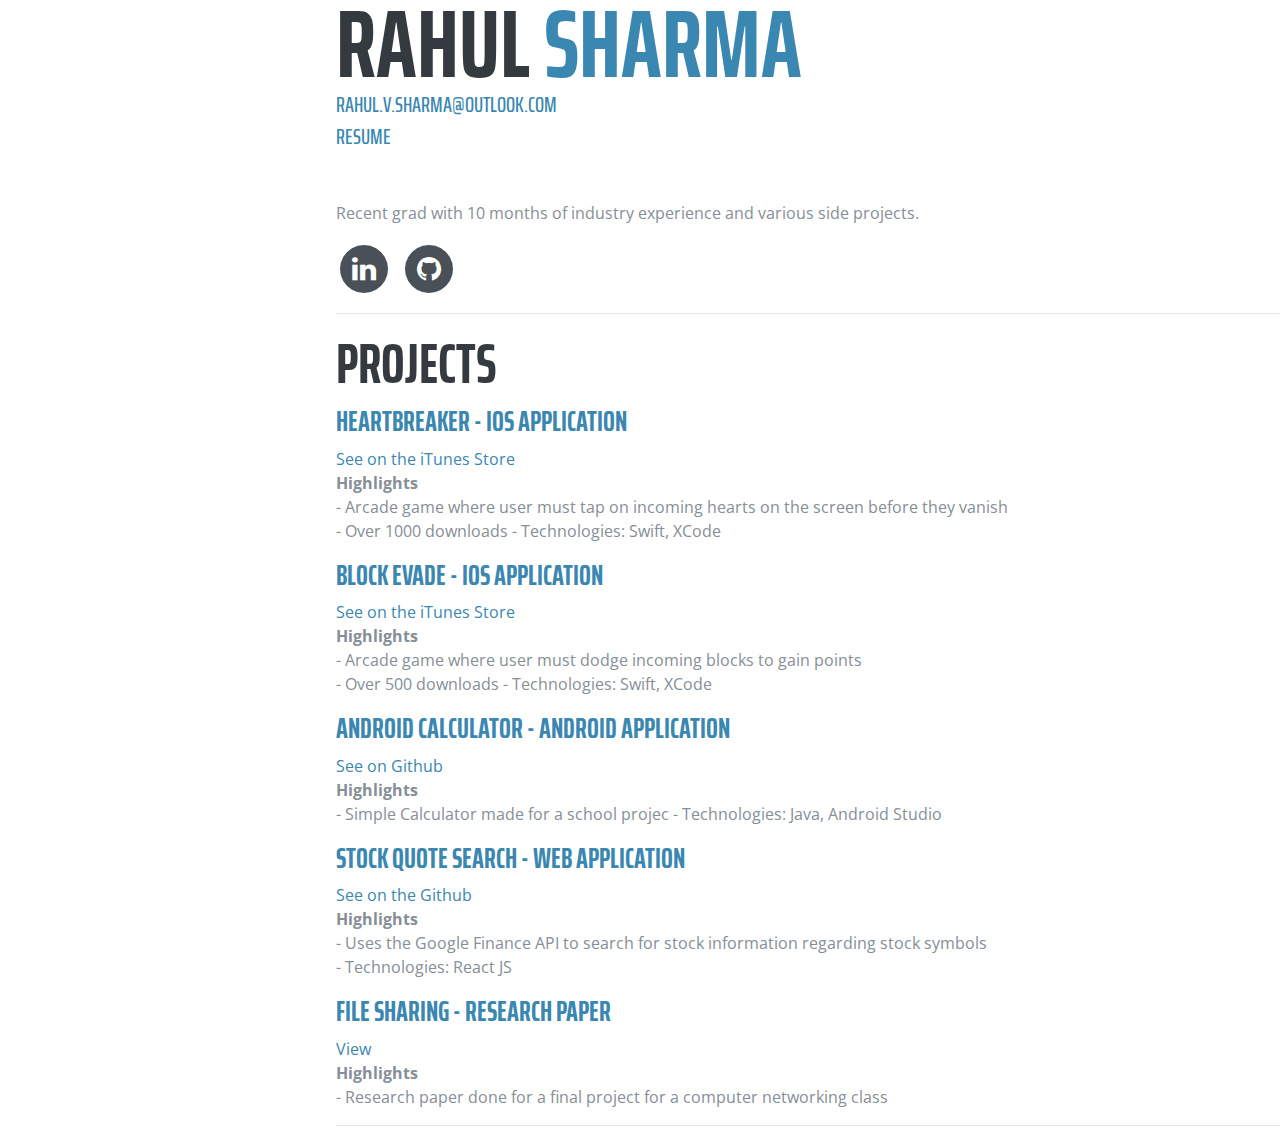
<file: index.html>
<!DOCTYPE html>
<html lang="en">

  <head>

    <meta charset="utf-8">
    <meta name="viewport" content="width=device-width, initial-scale=1, shrink-to-fit=no">
    <meta name="description" content="">
    <meta name="author" content="">

    <title>Rahul Sharma</title>

    <!-- Bootstrap core CSS -->
    <link href="vendor/bootstrap/css/bootstrap.min.css" rel="stylesheet">
    <!-- Custom fonts for this template -->
    <link href="https://fonts.googleapis.com/css?family=Saira+Extra+Condensed:100,200,300,400,500,600,700,800,900" rel="stylesheet">
    <link href="https://fonts.googleapis.com/css?family=Open+Sans:300,300i,400,400i,600,600i,700,700i,800,800i" rel="stylesheet">
    <link href="vendor/font-awesome/css/font-awesome.min.css" rel="stylesheet">
    <link href="vendor/devicons/css/devicons.min.css" rel="stylesheet">
    <link href="vendor/simple-line-icons/css/simple-line-icons.css" rel="stylesheet">

    <!-- Custom styles for this template -->
    <link href="css/resume.min.css" rel="stylesheet">
    <link href="main.css" rel="stylesheet">

  </head>





    <div class="container-fluid p-0">


        <div class="my-auto">
          <h1 class="mb-0">Rahul
            <span class="text-primary">Sharma</span>
          </h1>
          <div class="subheading mb-5">
            <a href="mailto:rahul.v.sharma@outlook.com">rahul.v.sharma@outlook.com</a> <br>
              <a href = "resume.html">Resume</a>
          </div>

          <p> Recent grad with 10 months of industry experience and various side projects. </p>
          <ul class="list-inline list-social-icons mb-0">

            <li class="list-inline-item">
              <a href="https://www.linkedin.com/in/rahul-sharma-/">
                <span class="fa-stack fa-lg">
                  <i class="fa fa-circle fa-stack-2x"></i>
                  <i class="fa fa-linkedin fa-stack-1x fa-inverse"></i>
                </span>
              </a>
            </li>
            <li class="list-inline-item">
              <a href="https://github.com/rahullsharma">
                <span class="fa-stack fa-lg">
                  <i class="fa fa-circle fa-stack-2x"></i>
                  <i class="fa fa-github fa-stack-1x fa-inverse"></i>
                </span>
              </a>

            </li>
          </ul>
        </div>

<hr>
      <h2> Projects </h2>

      <h3> Heartbreaker - iOS Application </h3>
      <a href = "https://itunes.apple.com/us/app/heartbreaker/id1190433986?mt=8"> See on the iTunes Store </a> <br>
      <b> Highlights </b>
      <p> - Arcade game where user must tap on incoming hearts on the screen before they vanish <br>
          - Over 1000 downloads
          - Technologies: Swift, XCode
      </p>
     
      <h3> Block Evade - iOS Application </h3>
      <a href = "https://itunes.apple.com/us/app/block-evade/id1191378006?mt=8"> See on the iTunes Store </a> <br>
      <b> Highlights </b>
      <p> - Arcade game where user must dodge incoming blocks to gain points <br>
          - Over 500 downloads
          - Technologies: Swift, XCode
      </p>
      <h3> Android Calculator - Android Application </h3>
      <a href = "https://github.com/rahullsharma/CalcApp"> See on Github </a> <br>
      <b> Highlights </b>
      <p> - Simple Calculator made for a school projec
          - Technologies: Java, Android Studio
      </p>

      <h3> Stock Quote Search - Web Application</h3>
      <a href = "https://github.com/rahullsharma/stock_quote_search"> See on the Github </a> <br>
      <b> Highlights </b>
      <p> - Uses the Google Finance API to search for stock information regarding stock symbols <br>
          - Technologies: React JS
      </p>
      <h3> File Sharing - Research Paper</h3>
      <a href = "research.html"> View </a> <br>
      <b> Highlights </b>
      <p> - Research paper done for a final project for a computer networking class <br>
      </p>



    </div>
    <hr>



    <!-- Bootstrap core JavaScript -->
    <script src="vendor/jquery/jquery.min.js"></script>
    <script src="vendor/bootstrap/js/bootstrap.bundle.min.js"></script>

    <!-- Plugin JavaScript -->
    <script src="vendor/jquery-easing/jquery.easing.min.js"></script>

    <!-- Custom scripts for this template -->
    <script src="js/resume.min.js"></script>

  </body>

</html>
</file>
<file: vendor/simple-line-icons/css/simple-line-icons.css>
@font-face {
  font-family: 'simple-line-icons';
  src: url('../fonts/Simple-Line-Icons.eot?v=2.4.0');
  src: url('../fonts/Simple-Line-Icons.eot?v=2.4.0#iefix') format('embedded-opentype'), url('../fonts/Simple-Line-Icons.woff2?v=2.4.0') format('woff2'), url('../fonts/Simple-Line-Icons.ttf?v=2.4.0') format('truetype'), url('../fonts/Simple-Line-Icons.woff?v=2.4.0') format('woff'), url('../fonts/Simple-Line-Icons.svg?v=2.4.0#simple-line-icons') format('svg');
  font-weight: normal;
  font-style: normal;
}
/*
 Use the following CSS code if you want to have a class per icon.
 Instead of a list of all class selectors, you can use the generic [class*="icon-"] selector, but it's slower:
*/
.icon-user,
.icon-people,
.icon-user-female,
.icon-user-follow,
.icon-user-following,
.icon-user-unfollow,
.icon-login,
.icon-logout,
.icon-emotsmile,
.icon-phone,
.icon-call-end,
.icon-call-in,
.icon-call-out,
.icon-map,
.icon-location-pin,
.icon-direction,
.icon-directions,
.icon-compass,
.icon-layers,
.icon-menu,
.icon-list,
.icon-options-vertical,
.icon-options,
.icon-arrow-down,
.icon-arrow-left,
.icon-arrow-right,
.icon-arrow-up,
.icon-arrow-up-circle,
.icon-arrow-left-circle,
.icon-arrow-right-circle,
.icon-arrow-down-circle,
.icon-check,
.icon-clock,
.icon-plus,
.icon-minus,
.icon-close,
.icon-event,
.icon-exclamation,
.icon-organization,
.icon-trophy,
.icon-screen-smartphone,
.icon-screen-desktop,
.icon-plane,
.icon-notebook,
.icon-mustache,
.icon-mouse,
.icon-magnet,
.icon-energy,
.icon-disc,
.icon-cursor,
.icon-cursor-move,
.icon-crop,
.icon-chemistry,
.icon-speedometer,
.icon-shield,
.icon-screen-tablet,
.icon-magic-wand,
.icon-hourglass,
.icon-graduation,
.icon-ghost,
.icon-game-controller,
.icon-fire,
.icon-eyeglass,
.icon-envelope-open,
.icon-envelope-letter,
.icon-bell,
.icon-badge,
.icon-anchor,
.icon-wallet,
.icon-vector,
.icon-speech,
.icon-puzzle,
.icon-printer,
.icon-present,
.icon-playlist,
.icon-pin,
.icon-picture,
.icon-handbag,
.icon-globe-alt,
.icon-globe,
.icon-folder-alt,
.icon-folder,
.icon-film,
.icon-feed,
.icon-drop,
.icon-drawer,
.icon-docs,
.icon-doc,
.icon-diamond,
.icon-cup,
.icon-calculator,
.icon-bubbles,
.icon-briefcase,
.icon-book-open,
.icon-basket-loaded,
.icon-basket,
.icon-bag,
.icon-action-undo,
.icon-action-redo,
.icon-wrench,
.icon-umbrella,
.icon-trash,
.icon-tag,
.icon-support,
.icon-frame,
.icon-size-fullscreen,
.icon-size-actual,
.icon-shuffle,
.icon-share-alt,
.icon-share,
.icon-rocket,
.icon-question,
.icon-pie-chart,
.icon-pencil,
.icon-note,
.icon-loop,
.icon-home,
.icon-grid,
.icon-graph,
.icon-microphone,
.icon-music-tone-alt,
.icon-music-tone,
.icon-earphones-alt,
.icon-earphones,
.icon-equalizer,
.icon-like,
.icon-dislike,
.icon-control-start,
.icon-control-rewind,
.icon-control-play,
.icon-control-pause,
.icon-control-forward,
.icon-control-end,
.icon-volume-1,
.icon-volume-2,
.icon-volume-off,
.icon-calendar,
.icon-bulb,
.icon-chart,
.icon-ban,
.icon-bubble,
.icon-camrecorder,
.icon-camera,
.icon-cloud-download,
.icon-cloud-upload,
.icon-envelope,
.icon-eye,
.icon-flag,
.icon-heart,
.icon-info,
.icon-key,
.icon-link,
.icon-lock,
.icon-lock-open,
.icon-magnifier,
.icon-magnifier-add,
.icon-magnifier-remove,
.icon-paper-clip,
.icon-paper-plane,
.icon-power,
.icon-refresh,
.icon-reload,
.icon-settings,
.icon-star,
.icon-symbol-female,
.icon-symbol-male,
.icon-target,
.icon-credit-card,
.icon-paypal,
.icon-social-tumblr,
.icon-social-twitter,
.icon-social-facebook,
.icon-social-instagram,
.icon-social-linkedin,
.icon-social-pinterest,
.icon-social-github,
.icon-social-google,
.icon-social-reddit,
.icon-social-skype,
.icon-social-dribbble,
.icon-social-behance,
.icon-social-foursqare,
.icon-social-soundcloud,
.icon-social-spotify,
.icon-social-stumbleupon,
.icon-social-youtube,
.icon-social-dropbox,
.icon-social-vkontakte,
.icon-social-steam {
  font-family: 'simple-line-icons';
  speak: none;
  font-style: normal;
  font-weight: normal;
  font-variant: normal;
  text-transform: none;
  line-height: 1;
  /* Better Font Rendering =========== */
  -webkit-font-smoothing: antialiased;
  -moz-osx-font-smoothing: grayscale;
}
.icon-user:before {
  content: "\e005";
}
.icon-people:before {
  content: "\e001";
}
.icon-user-female:before {
  content: "\e000";
}
.icon-user-follow:before {
  content: "\e002";
}
.icon-user-following:before {
  content: "\e003";
}
.icon-user-unfollow:before {
  content: "\e004";
}
.icon-login:before {
  content: "\e066";
}
.icon-logout:before {
  content: "\e065";
}
.icon-emotsmile:before {
  content: "\e021";
}
.icon-phone:before {
  content: "\e600";
}
.icon-call-end:before {
  content: "\e048";
}
.icon-call-in:before {
  content: "\e047";
}
.icon-call-out:before {
  content: "\e046";
}
.icon-map:before {
  content: "\e033";
}
.icon-location-pin:before {
  content: "\e096";
}
.icon-direction:before {
  content: "\e042";
}
.icon-directions:before {
  content: "\e041";
}
.icon-compass:before {
  content: "\e045";
}
.icon-layers:before {
  content: "\e034";
}
.icon-menu:before {
  content: "\e601";
}
.icon-list:before {
  content: "\e067";
}
.icon-options-vertical:before {
  content: "\e602";
}
.icon-options:before {
  content: "\e603";
}
.icon-arrow-down:before {
  content: "\e604";
}
.icon-arrow-left:before {
  content: "\e605";
}
.icon-arrow-right:before {
  content: "\e606";
}
.icon-arrow-up:before {
  content: "\e607";
}
.icon-arrow-up-circle:before {
  content: "\e078";
}
.icon-arrow-left-circle:before {
  content: "\e07a";
}
.icon-arrow-right-circle:before {
  content: "\e079";
}
.icon-arrow-down-circle:before {
  content: "\e07b";
}
.icon-check:before {
  content: "\e080";
}
.icon-clock:before {
  content: "\e081";
}
.icon-plus:before {
  content: "\e095";
}
.icon-minus:before {
  content: "\e615";
}
.icon-close:before {
  content: "\e082";
}
.icon-event:before {
  content: "\e619";
}
.icon-exclamation:before {
  content: "\e617";
}
.icon-organization:before {
  content: "\e616";
}
.icon-trophy:before {
  content: "\e006";
}
.icon-screen-smartphone:before {
  content: "\e010";
}
.icon-screen-desktop:before {
  content: "\e011";
}
.icon-plane:before {
  content: "\e012";
}
.icon-notebook:before {
  content: "\e013";
}
.icon-mustache:before {
  content: "\e014";
}
.icon-mouse:before {
  content: "\e015";
}
.icon-magnet:before {
  content: "\e016";
}
.icon-energy:before {
  content: "\e020";
}
.icon-disc:before {
  content: "\e022";
}
.icon-cursor:before {
  content: "\e06e";
}
.icon-cursor-move:before {
  content: "\e023";
}
.icon-crop:before {
  content: "\e024";
}
.icon-chemistry:before {
  content: "\e026";
}
.icon-speedometer:before {
  content: "\e007";
}
.icon-shield:before {
  content: "\e00e";
}
.icon-screen-tablet:before {
  content: "\e00f";
}
.icon-magic-wand:before {
  content: "\e017";
}
.icon-hourglass:before {
  content: "\e018";
}
.icon-graduation:before {
  content: "\e019";
}
.icon-ghost:before {
  content: "\e01a";
}
.icon-game-controller:before {
  content: "\e01b";
}
.icon-fire:before {
  content: "\e01c";
}
.icon-eyeglass:before {
  content: "\e01d";
}
.icon-envelope-open:before {
  content: "\e01e";
}
.icon-envelope-letter:before {
  content: "\e01f";
}
.icon-bell:before {
  content: "\e027";
}
.icon-badge:before {
  content: "\e028";
}
.icon-anchor:before {
  content: "\e029";
}
.icon-wallet:before {
  content: "\e02a";
}
.icon-vector:before {
  content: "\e02b";
}
.icon-speech:before {
  content: "\e02c";
}
.icon-puzzle:before {
  content: "\e02d";
}
.icon-printer:before {
  content: "\e02e";
}
.icon-present:before {
  content: "\e02f";
}
.icon-playlist:before {
  content: "\e030";
}
.icon-pin:before {
  content: "\e031";
}
.icon-picture:before {
  content: "\e032";
}
.icon-handbag:before {
  content: "\e035";
}
.icon-globe-alt:before {
  content: "\e036";
}
.icon-globe:before {
  content: "\e037";
}
.icon-folder-alt:before {
  content: "\e039";
}
.icon-folder:before {
  content: "\e089";
}
.icon-film:before {
  content: "\e03a";
}
.icon-feed:before {
  content: "\e03b";
}
.icon-drop:before {
  content: "\e03e";
}
.icon-drawer:before {
  content: "\e03f";
}
.icon-docs:before {
  content: "\e040";
}
.icon-doc:before {
  content: "\e085";
}
.icon-diamond:before {
  content: "\e043";
}
.icon-cup:before {
  content: "\e044";
}
.icon-calculator:before {
  content: "\e049";
}
.icon-bubbles:before {
  content: "\e04a";
}
.icon-briefcase:before {
  content: "\e04b";
}
.icon-book-open:before {
  content: "\e04c";
}
.icon-basket-loaded:before {
  content: "\e04d";
}
.icon-basket:before {
  content: "\e04e";
}
.icon-bag:before {
  content: "\e04f";
}
.icon-action-undo:before {
  content: "\e050";
}
.icon-action-redo:before {
  content: "\e051";
}
.icon-wrench:before {
  content: "\e052";
}
.icon-umbrella:before {
  content: "\e053";
}
.icon-trash:before {
  content: "\e054";
}
.icon-tag:before {
  content: "\e055";
}
.icon-support:before {
  content: "\e056";
}
.icon-frame:before {
  content: "\e038";
}
.icon-size-fullscreen:before {
  content: "\e057";
}
.icon-size-actual:before {
  content: "\e058";
}
.icon-shuffle:before {
  content: "\e059";
}
.icon-share-alt:before {
  content: "\e05a";
}
.icon-share:before {
  content: "\e05b";
}
.icon-rocket:before {
  content: "\e05c";
}
.icon-question:before {
  content: "\e05d";
}
.icon-pie-chart:before {
  content: "\e05e";
}
.icon-pencil:before {
  content: "\e05f";
}
.icon-note:before {
  content: "\e060";
}
.icon-loop:before {
  content: "\e064";
}
.icon-home:before {
  content: "\e069";
}
.icon-grid:before {
  content: "\e06a";
}
.icon-graph:before {
  content: "\e06b";
}
.icon-microphone:before {
  content: "\e063";
}
.icon-music-tone-alt:before {
  content: "\e061";
}
.icon-music-tone:before {
  content: "\e062";
}
.icon-earphones-alt:before {
  content: "\e03c";
}
.icon-earphones:before {
  content: "\e03d";
}
.icon-equalizer:before {
  content: "\e06c";
}
.icon-like:before {
  content: "\e068";
}
.icon-dislike:before {
  content: "\e06d";
}
.icon-control-start:before {
  content: "\e06f";
}
.icon-control-rewind:before {
  content: "\e070";
}
.icon-control-play:before {
  content: "\e071";
}
.icon-control-pause:before {
  content: "\e072";
}
.icon-control-forward:before {
  content: "\e073";
}
.icon-control-end:before {
  content: "\e074";
}
.icon-volume-1:before {
  content: "\e09f";
}
.icon-volume-2:before {
  content: "\e0a0";
}
.icon-volume-off:before {
  content: "\e0a1";
}
.icon-calendar:before {
  content: "\e075";
}
.icon-bulb:before {
  content: "\e076";
}
.icon-chart:before {
  content: "\e077";
}
.icon-ban:before {
  content: "\e07c";
}
.icon-bubble:before {
  content: "\e07d";
}
.icon-camrecorder:before {
  content: "\e07e";
}
.icon-camera:before {
  content: "\e07f";
}
.icon-cloud-download:before {
  content: "\e083";
}
.icon-cloud-upload:before {
  content: "\e084";
}
.icon-envelope:before {
  content: "\e086";
}
.icon-eye:before {
  content: "\e087";
}
.icon-flag:before {
  content: "\e088";
}
.icon-heart:before {
  content: "\e08a";
}
.icon-info:before {
  content: "\e08b";
}
.icon-key:before {
  content: "\e08c";
}
.icon-link:before {
  content: "\e08d";
}
.icon-lock:before {
  content: "\e08e";
}
.icon-lock-open:before {
  content: "\e08f";
}
.icon-magnifier:before {
  content: "\e090";
}
.icon-magnifier-add:before {
  content: "\e091";
}
.icon-magnifier-remove:before {
  content: "\e092";
}
.icon-paper-clip:before {
  content: "\e093";
}
.icon-paper-plane:before {
  content: "\e094";
}
.icon-power:before {
  content: "\e097";
}
.icon-refresh:before {
  content: "\e098";
}
.icon-reload:before {
  content: "\e099";
}
.icon-settings:before {
  content: "\e09a";
}
.icon-star:before {
  content: "\e09b";
}
.icon-symbol-female:before {
  content: "\e09c";
}
.icon-symbol-male:before {
  content: "\e09d";
}
.icon-target:before {
  content: "\e09e";
}
.icon-credit-card:before {
  content: "\e025";
}
.icon-paypal:before {
  content: "\e608";
}
.icon-social-tumblr:before {
  content: "\e00a";
}
.icon-social-twitter:before {
  content: "\e009";
}
.icon-social-facebook:before {
  content: "\e00b";
}
.icon-social-instagram:before {
  content: "\e609";
}
.icon-social-linkedin:before {
  content: "\e60a";
}
.icon-social-pinterest:before {
  content: "\e60b";
}
.icon-social-github:before {
  content: "\e60c";
}
.icon-social-google:before {
  content: "\e60d";
}
.icon-social-reddit:before {
  content: "\e60e";
}
.icon-social-skype:before {
  content: "\e60f";
}
.icon-social-dribbble:before {
  content: "\e00d";
}
.icon-social-behance:before {
  content: "\e610";
}
.icon-social-foursqare:before {
  content: "\e611";
}
.icon-social-soundcloud:before {
  content: "\e612";
}
.icon-social-spotify:before {
  content: "\e613";
}
.icon-social-stumbleupon:before {
  content: "\e614";
}
.icon-social-youtube:before {
  content: "\e008";
}
.icon-social-dropbox:before {
  content: "\e00c";
}
.icon-social-vkontakte:before {
  content: "\e618";
}
.icon-social-steam:before {
  content: "\e620";
}
</file>
<file: main.css>
.text-primary{
  color: #3a87b1
}
</file>
<file: vendor/devicons/css/devicons.min.css>
/*!
 *  Devicons 1.8.0 made by Theodore Vorillas / http://vorillaz.com 
 */
@font-face{font-family:devicons;src:url(../fonts/devicons.eot?xqxft6);src:url(../fonts/devicons.eot?#iefixxqxft6) format("embedded-opentype"),url(../fonts/devicons.woff?xqxft6) format("woff"),url(../fonts/devicons.ttf?xqxft6) format("truetype"),url(../fonts/devicons.svg?xqxft6#devicons) format("svg");font-weight:400;font-style:normal}.devicons{font-family:devicons;speak:none;font-style:normal;font-weight:400;font-variant:normal;text-transform:none;line-height:1;-webkit-font-smoothing:antialiased;-moz-osx-font-smoothing:grayscale}.devicons-git:before{content:"\e602"}.devicons-git_compare:before{content:"\e628"}.devicons-git_branch:before{content:"\e625"}.devicons-git_commit:before{content:"\e629"}.devicons-git_pull_request:before{content:"\e626"}.devicons-git_merge:before{content:"\e627"}.devicons-bitbucket:before{content:"\e603"}.devicons-github_alt:before{content:"\e608"}.devicons-github_badge:before{content:"\e609"}.devicons-github:before{content:"\e60a"}.devicons-github_full:before{content:"\e617"}.devicons-java:before{content:"\e638"}.devicons-ruby:before{content:"\e639"}.devicons-scala:before{content:"\e637"}.devicons-python:before{content:"\e63c"}.devicons-go:before{content:"\e624"}.devicons-ruby_on_rails:before{content:"\e63b"}.devicons-django:before{content:"\e61d"}.devicons-markdown:before{content:"\e63e"}.devicons-php:before{content:"\e63d"}.devicons-mysql:before{content:"\e604"}.devicons-streamline:before{content:"\e605"}.devicons-database:before{content:"\e606"}.devicons-laravel:before{content:"\e63f"}.devicons-javascript:before{content:"\e64e"}.devicons-angular:before{content:"\e653"}.devicons-backbone:before{content:"\e652"}.devicons-coffeescript:before{content:"\e651"}.devicons-jquery:before{content:"\e650"}.devicons-modernizr:before{content:"\e620"}.devicons-jquery_ui:before{content:"\e654"}.devicons-ember:before{content:"\e61b"}.devicons-dojo:before{content:"\e61c"}.devicons-nodejs:before{content:"\e619"}.devicons-nodejs_small:before{content:"\e618"}.devicons-javascript_shield:before{content:"\e64f"}.devicons-bootstrap:before{content:"\e647"}.devicons-sass:before{content:"\e64b"}.devicons-css3_full:before{content:"\e64a"}.devicons-css3:before{content:"\e649"}.devicons-html5:before{content:"\e636"}.devicons-html5_multimedia:before{content:"\e632"}.devicons-html5_device_access:before{content:"\e633"}.devicons-html5_3d_effects:before{content:"\e635"}.devicons-html5_connectivity:before{content:"\e634"}.devicons-ghost_small:before{content:"\e614"}.devicons-ghost:before{content:"\e61f"}.devicons-magento:before{content:"\e640"}.devicons-joomla:before{content:"\e641"}.devicons-jekyll_small:before{content:"\e60d"}.devicons-drupal:before{content:"\e642"}.devicons-wordpress:before{content:"\e60b"}.devicons-grunt:before{content:"\e64c"}.devicons-bower:before{content:"\e64d"}.devicons-npm:before{content:"\e61e"}.devicons-yahoo_small:before{content:"\e62b"}.devicons-yahoo:before{content:"\e615"}.devicons-bing_small:before{content:"\e600"}.devicons-windows:before{content:"\e60f"}.devicons-linux:before{content:"\e612"}.devicons-ubuntu:before{content:"\e63a"}.devicons-android:before{content:"\e60e"}.devicons-apple:before{content:"\e611"}.devicons-appstore:before{content:"\e613"}.devicons-phonegap:before{content:"\e630"}.devicons-blackberry:before{content:"\e623"}.devicons-stackoverflow:before{content:"\e610"}.devicons-techcrunch:before{content:"\e62c"}.devicons-codrops:before{content:"\e62f"}.devicons-css_tricks:before{content:"\e601"}.devicons-smashing_magazine:before{content:"\e62d"}.devicons-netmagazine:before{content:"\e62e"}.devicons-codepen:before{content:"\e616"}.devicons-cssdeck:before{content:"\e62a"}.devicons-hackernews:before{content:"\e61a"}.devicons-dropbox:before{content:"\e607"}.devicons-google_drive:before{content:"\e631"}.devicons-visualstudio:before{content:"\e60c"}.devicons-unity_small:before{content:"\e621"}.devicons-raspberry_pi:before{content:"\e622"}.devicons-chrome:before{content:"\e643"}.devicons-ie:before{content:"\e644"}.devicons-firefox:before{content:"\e645"}.devicons-opera:before{content:"\e646"}.devicons-safari:before{content:"\e648"}.devicons-swift:before{content:"\e655"}.devicons-symfony:before{content:"\e656"}.devicons-symfony_badge:before{content:"\e657"}.devicons-less:before{content:"\e658"}.devicons-stylus:before{content:"\e659"}.devicons-trello:before{content:"\e65a"}.devicons-atlassian:before{content:"\e65b"}.devicons-jira:before{content:"\e65c"}.devicons-envato:before{content:"\e65d"}.devicons-snap_svg:before{content:"\e65e"}.devicons-raphael:before{content:"\e65f"}.devicons-google_analytics:before{content:"\e660"}.devicons-compass:before{content:"\e661"}.devicons-onedrive:before{content:"\e662"}.devicons-gulp:before{content:"\e663"}.devicons-atom:before{content:"\e664"}.devicons-cisco:before{content:"\e665"}.devicons-nancy:before{content:"\e666"}.devicons-clojure:before{content:"\e668"}.devicons-clojure_alt:before{content:"\e66a"}.devicons-perl:before{content:"\e669"}.devicons-celluloid:before{content:"\e66b"}.devicons-w3c:before{content:"\e66c"}.devicons-redis:before{content:"\e66d"}.devicons-postgresql:before{content:"\e66e"}.devicons-webplatform:before{content:"\e66f"}.devicons-jenkins:before{content:"\e667"}.devicons-requirejs:before{content:"\e670"}.devicons-opensource:before{content:"\e671"}.devicons-typo3:before{content:"\e672"}.devicons-uikit:before{content:"\e673"}.devicons-doctrine:before{content:"\e674"}.devicons-groovy:before{content:"\e675"}.devicons-nginx:before{content:"\e676"}.devicons-haskell:before{content:"\e677"}.devicons-zend:before{content:"\e678"}.devicons-gnu:before{content:"\e679"}.devicons-yeoman:before{content:"\e67a"}.devicons-heroku:before{content:"\e67b"}.devicons-debian:before{content:"\e67d"}.devicons-travis:before{content:"\e67e"}.devicons-dotnet:before{content:"\e67f"}.devicons-codeigniter:before{content:"\e680"}.devicons-javascript_badge:before{content:"\e681"}.devicons-yii:before{content:"\e682"}.devicons-msql_server:before{content:"\e67c"}.devicons-composer:before{content:"\e683"}.devicons-krakenjs_badge:before{content:"\e684"}.devicons-krakenjs:before{content:"\e685"}.devicons-mozilla:before{content:"\e686"}.devicons-firebase:before{content:"\e687"}.devicons-sizzlejs:before{content:"\e688"}.devicons-creativecommons:before{content:"\e689"}.devicons-creativecommons_badge:before{content:"\e68a"}.devicons-mitlicence:before{content:"\e68b"}.devicons-senchatouch:before{content:"\e68c"}.devicons-bugsense:before{content:"\e68d"}.devicons-extjs:before{content:"\e68e"}.devicons-mootools_badge:before{content:"\e68f"}.devicons-mootools:before{content:"\e690"}.devicons-ruby_rough:before{content:"\e691"}.devicons-komodo:before{content:"\e692"}.devicons-coda:before{content:"\e693"}.devicons-bintray:before{content:"\e694"}.devicons-terminal:before{content:"\e695"}.devicons-code:before{content:"\e696"}.devicons-responsive:before{content:"\e697"}.devicons-dart:before{content:"\e698"}.devicons-aptana:before{content:"\e699"}.devicons-mailchimp:before{content:"\e69a"}.devicons-netbeans:before{content:"\e69b"}.devicons-dreamweaver:before{content:"\e69c"}.devicons-brackets:before{content:"\e69d"}.devicons-eclipse:before{content:"\e69e"}.devicons-cloud9:before{content:"\e69f"}.devicons-scrum:before{content:"\e6a0"}.devicons-prolog:before{content:"\e6a1"}.devicons-terminal_badge:before{content:"\e6a2"}.devicons-code_badge:before{content:"\e6a3"}.devicons-mongodb:before{content:"\e6a4"}.devicons-meteor:before{content:"\e6a5"}.devicons-meteorfull:before{content:"\e6a6"}.devicons-fsharp:before{content:"\e6a7"}.devicons-rust:before{content:"\e6a8"}.devicons-ionic:before{content:"\e6a9"}.devicons-sublime:before{content:"\e6aa"}.devicons-appcelerator:before{content:"\e6ab"}.devicons-asterisk:before{content:"\e6ac"}.devicons-aws:before{content:"\e6ad"}.devicons-digital-ocean:before{content:"\e6ae"}.devicons-dlang:before{content:"\e6af"}.devicons-docker:before{content:"\e6b0"}.devicons-erlang:before{content:"\e6b1"}.devicons-google-cloud-platform:before{content:"\e6b2"}.devicons-grails:before{content:"\e6b3"}.devicons-illustrator:before{content:"\e6b4"}.devicons-intellij:before{content:"\e6b5"}.devicons-materializecss:before{content:"\e6b6"}.devicons-openshift:before{content:"\e6b7"}.devicons-photoshop:before{content:"\e6b8"}.devicons-rackspace:before{content:"\e6b9"}.devicons-react:before{content:"\e6ba"}.devicons-redhat:before{content:"\e6bb"}.devicons-scriptcs:before{content:"\e6bc"}.devicons-sqllite:before{content:"\e6c4"}.devicons-vim:before{content:"\e6c5"}
</file>
<file: css/resume.min.css>
/*!
 * Start Bootstrap - Resume v4.0.0-beta.2 (https://startbootstrap.com/template-overviews/resume)
 * Copyright 2013-2017 Start Bootstrap
 * Licensed under MIT (https://github.com/BlackrockDigital/startbootstrap-resume/blob/master/LICENSE)
 */

body {
    font-family: 'Open Sans', serif;
    padding-top: 54px;

    color: #868e96
}
@media (min-width: 992px) {
    body {
        padding-top: 0;
        padding-left: 21rem
    }
}
h3{
  font-family: 'Saira Extra Condensed', serif;
  font-weight: 700;
  text-transform: uppercase;
  color: #3a87b1
}
h1,
h2,

h4,
h5,
h6 {
    font-family: 'Saira Extra Condensed', serif;
    font-weight: 700;
    text-transform: uppercase;
    color: #343a40
}
h1 {
    font-size: 6rem;
    line-height: 5.5rem;
}
h2 {
    font-size: 3.5rem
}
.subheading {
    text-transform: uppercase;
    font-weight: 500;
    font-family: 'Saira Extra Condensed', serif;
    font-size: 1.35rem
}
.list-social-icons a {
    color: #495057
}
.list-social-icons a:hover {
    color: #bd5d38
}
.list-social-icons a .fa-lg {
    font-size: 1.75rem
}
.list-icons {
    font-size: 3rem
}
.list-icons .list-inline-item i:hover {
    color: #bd5d38
}


section.resume-section {
    border-bottom: 1px solid #dee2e6;
    padding-top: 5rem!important;
    padding-bottom: 5rem!important
}
section.resume-section .resume-item .resume-date {
    min-width: none
}
@media (min-width: 768px) {
    section.resume-section {
        min-height: 100vh
    }
    section.resume-section .resume-item .resume-date {
        min-width: 18rem
    }
}
@media (min-width: 992px) {
    section.resume-section {
        padding-top: 3rem!important;
        padding-bottom: 3rem!important
    }
}
.bg-primary {
    background-color: #bd5d38!important
}
.text-primary {
    color: #3a87b1 !important
}
a {
    color: #3a87b1
}
a:active,
a:focus,
a:hover {
    color: #235a78
}
</file>
